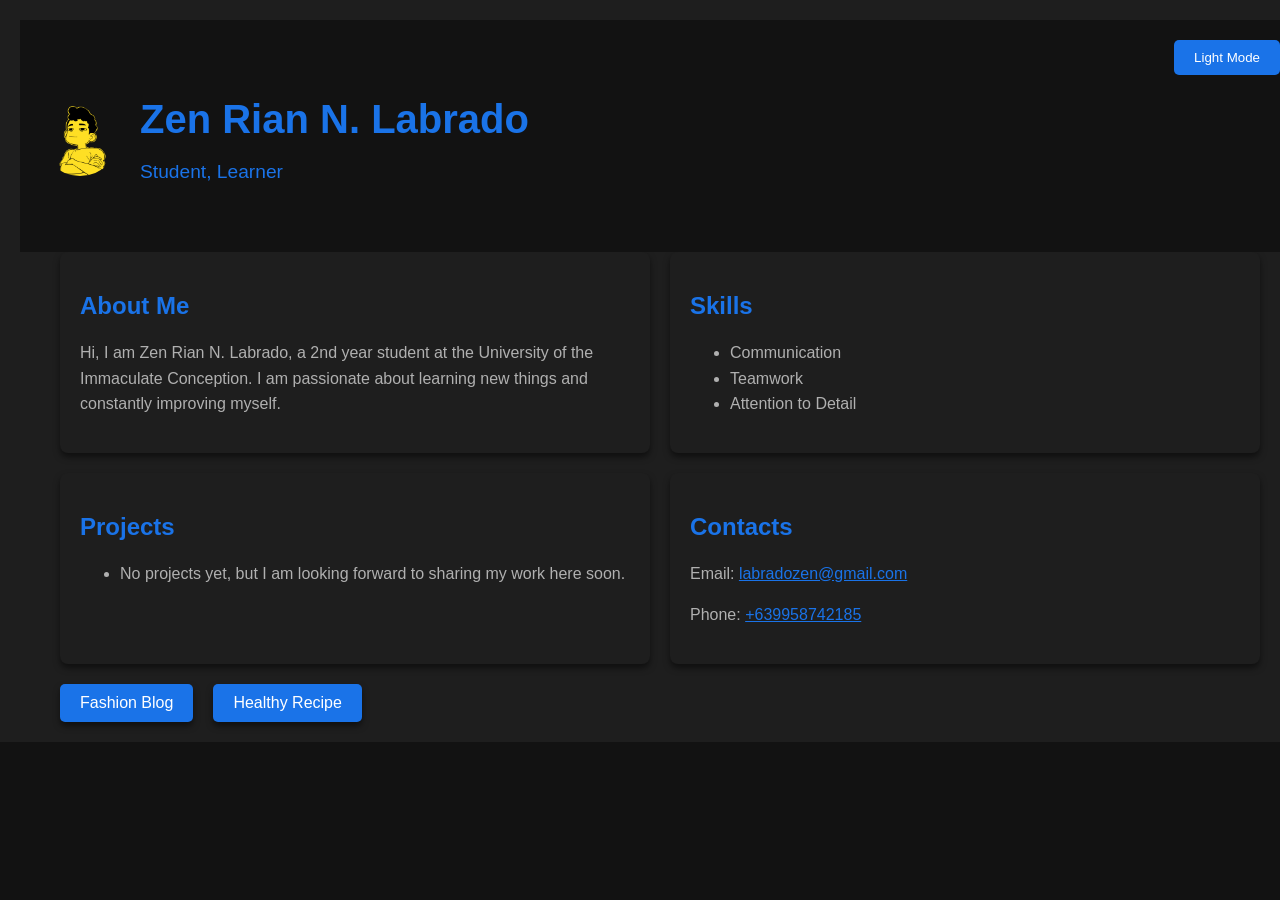
<file: index.html>
<!DOCTYPE html>  
<html lang="en">
<head>
    <meta charset="UTF-8">
    <meta name="viewport" content="width=device-width, initial-scale=1.0">
    <title>Portfolio</title>
    <style>
        :root {
            --bg-color: #121212;
            --text-color: #1a73e8;
            --section-bg-color: #1e1e1e;
            --button-bg-color: #1a73e8;
            --button-hover-bg-color: #0056b3;
        }

        
        .light-mode {
            --bg-color: #f0f0f0;
            --text-color: #000000;
            --section-bg-color: #ffffff;
            --button-bg-color: #0000ff;
            --button-hover-bg-color: #3333ff;
        }

        body {
            font-family: 'Segoe UI', Tahoma, Geneva, Verdana, sans-serif;
            margin: 0;
            padding: 0;
            background-color: var(--bg-color);
            color: var(--text-color);
        }

        .container {
            width: 100%;
            padding: 20px;
            background: linear-gradient(135deg, var(--section-bg-color), var(--section-bg-color));
        }

        header {
            padding: 50px 20px;
            background-color: var(--bg-color);
            color: var(--text-color);
            display: flex;
            align-items: center;
            justify-content: flex-start; 
            position: relative; 
        }

        .header-content {
            display: flex;
            align-items: center;
        }

        .header-content img {
            width: 80px;
            height: 80px;
            margin-right: 20px;
            border-radius: 50%;
        }

        .header-content h1 {
            font-size: 2.5em;
            margin-bottom: 10px;
        }

        header p {
            font-size: 1.2em;
        }

        .theme-toggle {
            padding: 10px 20px;
            background-color: var(--button-bg-color);
            color: #ffffff;
            border: none;
            border-radius: 5px;
            cursor: pointer;
            transition: background-color 0.3s ease;
            position: absolute; 
            top: 20px; 
            right: 20px; 
        }

        .theme-toggle:hover {
            background-color: var(--button-hover-bg-color);
        }

        .content {
            max-width: 1200px;
            margin: 0 auto;
            display: flex;
            flex-wrap: wrap;
            gap: 20px;
        }

        .section {
            background-color: var(--section-bg-color);
            padding: 20px;
            flex: 1 1 calc(33.33% - 40px);
            min-width: 280px;
            box-shadow: 0px 4px 6px rgba(0, 0, 0, 0.5);
            border-radius: 8px;
        }

        .section h2 {
            font-size: 1.5em;
            color: var(--text-color);
        }

        .section p, .section ul {
            line-height: 1.6;
            color: #b0b0b0;
        }

        .buttons-container {
            max-width: 1200px;
            margin: 20px auto 0 auto;
            display: flex;
            justify-content: flex-start;
            gap: 20px;
        }

        .buttons-container a {
            text-decoration: none;
            color: white;
            padding: 10px 20px;
            background-color: var(--button-bg-color);
            border-radius: 5px;
            box-shadow: 0 4px 6px rgba(0, 0, 0, 0.5);
            transition: background-color 0.3s ease;
        }

        .buttons-container a:hover {
            background-color: var(--button-hover-bg-color);
        }

        
        @media (max-width: 768px) {
            .header-content {
                flex-direction: column; 
                align-items: flex-start;
            }

            .header-content img {
                width: 60px;  
                height: 60px; 
                margin-right: 0;
                margin-bottom: 10px;
            }

            .header-content h1 {
                font-size: 1.8em;
            }

            header p {
                font-size: 1em;
            }

            .theme-toggle {
                padding: 8px 15px; 
                top: 10px; 
                right: 10px;
            }

            .content {
                flex-direction: column; 
                gap: 10px;
            }

            .section {
                flex: 1 1 100%;
            }

            .buttons-container {
                flex-direction: column;
                align-items: flex-start;
                gap: 10px;
            }

            .buttons-container a {
                padding: 8px 15px;
            }
        }

        
        @media (max-width: 480px) {
            .header-content img {
                width: 50px;
                height: 50px;
            }

            .header-content h1 {
                font-size: 1.5em;
            }

            header p {
                font-size: 0.9em;
            }

            .theme-toggle {
                padding: 6px 12px;
                top: 8px; 
                right: 8px;
            }

            .buttons-container a {
                padding: 6px 12px;
            }
        }
    </style>
</head>
<body class="dark-mode">

    <div class="container">
        <header>
            <div class="header-content">
                <img src="https://Zen0202.github.io/Sleepyboii.png" alt="Zen Rian N. Labrado">
                <div>
                    <h1>Zen Rian N. Labrado</h1>
                    <p>Student, Learner</p>
                </div>
            </div>
            <!-- Theme Toggle Button aligned to the top-right corner -->
            <button class="theme-toggle" id="theme-toggle">Light Mode</button>
        </header>

        <div class="content">
            <section id="about" class="section">
                <h2>About Me</h2>
                <p>Hi, I am Zen Rian N. Labrado, a 2nd year student at the University of the Immaculate Conception. I am passionate about learning new things and constantly improving myself.</p>
            </section>

            <section id="skills" class="section">
                <h2>Skills</h2>
                <ul>
                    <li>Communication</li>
                    <li>Teamwork</li>
                    <li>Attention to Detail</li>
                </ul>
            </section>

            <section id="projects" class="section">
                <h2>Projects</h2>
                <ul>
                    <li>No projects yet, but I am looking forward to sharing my work here soon.</li>
                </ul>
            </section>

            <section id="contacts" class="section">
                <h2>Contacts</h2>
                <p>Email: <a href="mailto:labradozen@gmail.com" style="color: var(--text-color);">labradozen@gmail.com</a></p>
                <p>Phone: <a href="tel:+639958742185" style="color: var(--text-color);">+639958742185</a></p>
            </section>

        </div>

        <div class="buttons-container">
            <a href="fashion-blog.html" id="fashion-blog-button">Fashion Blog</a>
            <a href="healthy-recipes.html" id="healthy-recipe-button">Healthy Recipe</a>
        </div>
    </div>

    <script>
        const themeToggle = document.getElementById('theme-toggle');
        const body = document.body;

        
        if (localStorage.getItem('theme') === 'light') {
            body.classList.add('light-mode');
            themeToggle.textContent = 'Dark Mode';
        }

        themeToggle.addEventListener('click', () => {
            body.classList.toggle('light-mode');
            
            if (body.classList.contains('light-mode')) {
                themeToggle.textContent = 'Dark Mode';
                localStorage.setItem('theme', 'light'); 
            } else {
                themeToggle.textContent = 'Light Mode';
                localStorage.setItem('theme', 'dark'); 
            }
        });
    </script>
</body>
</html>
</file>
